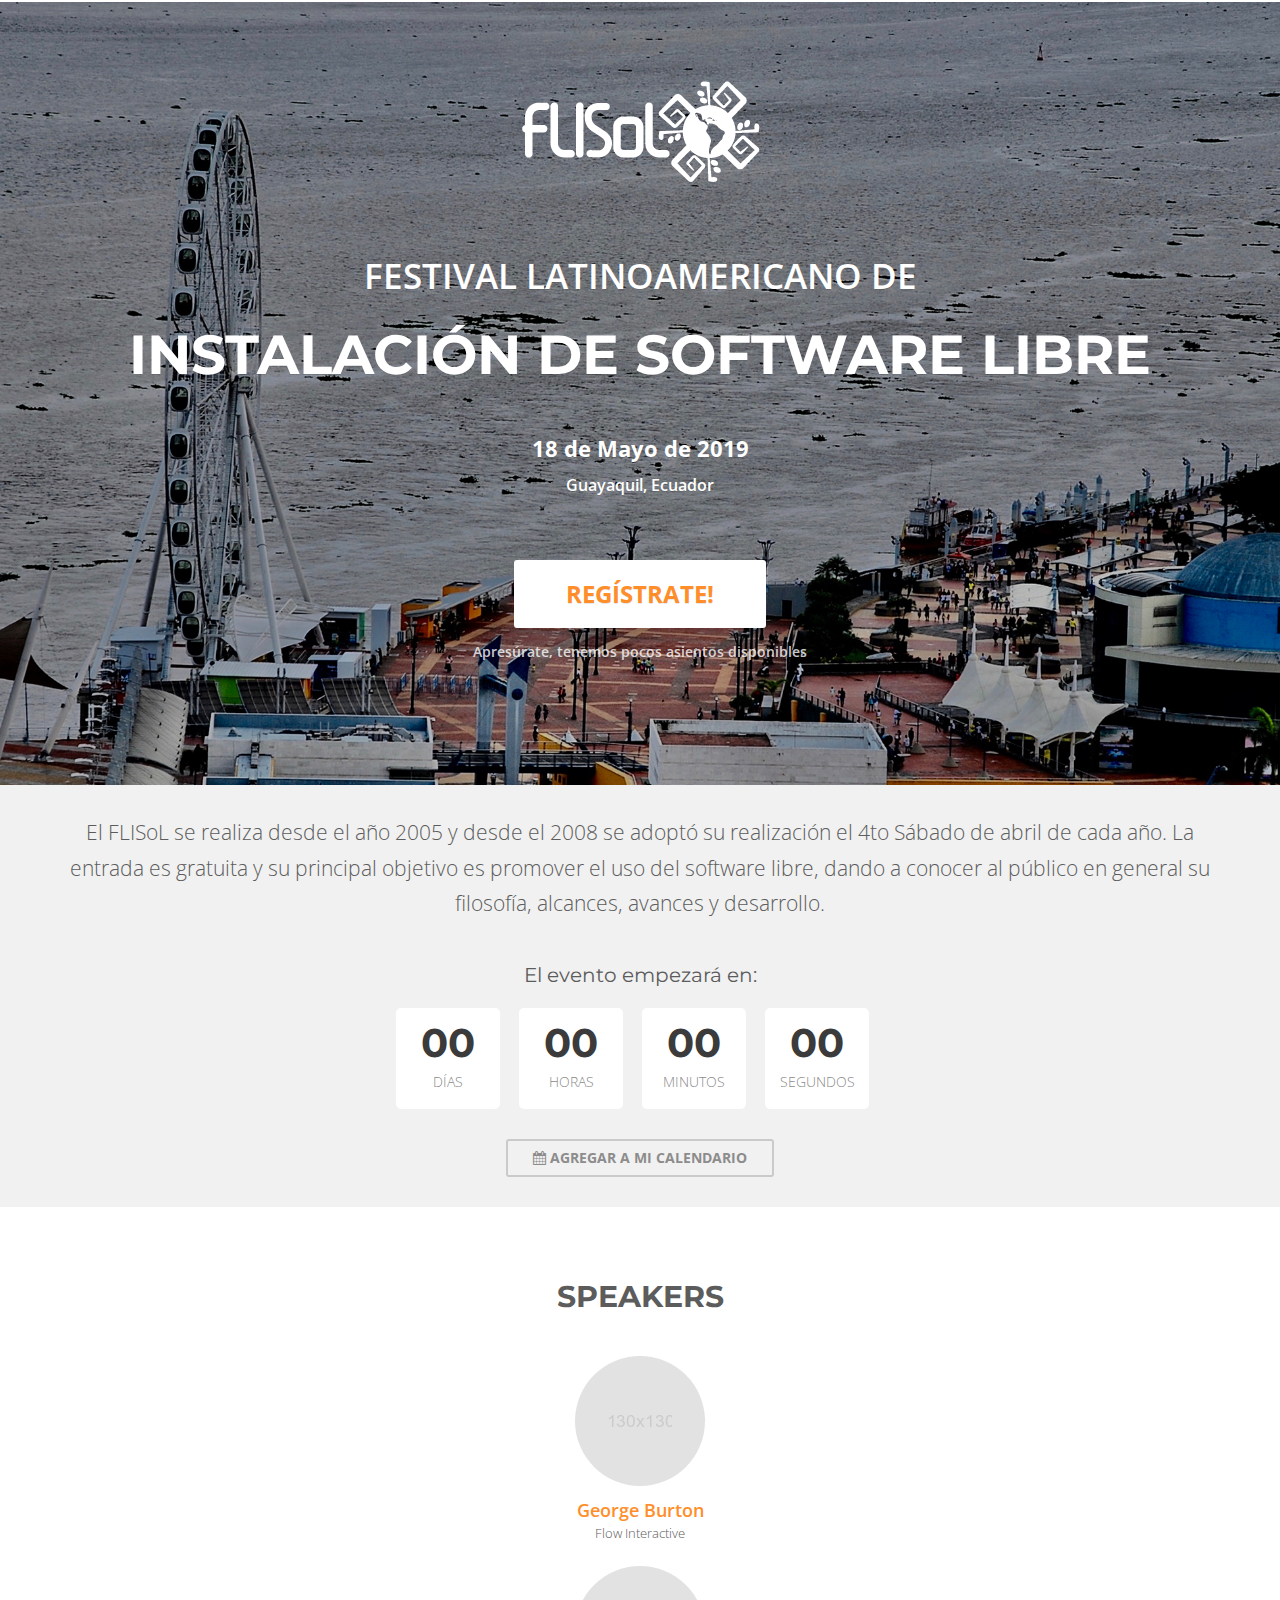
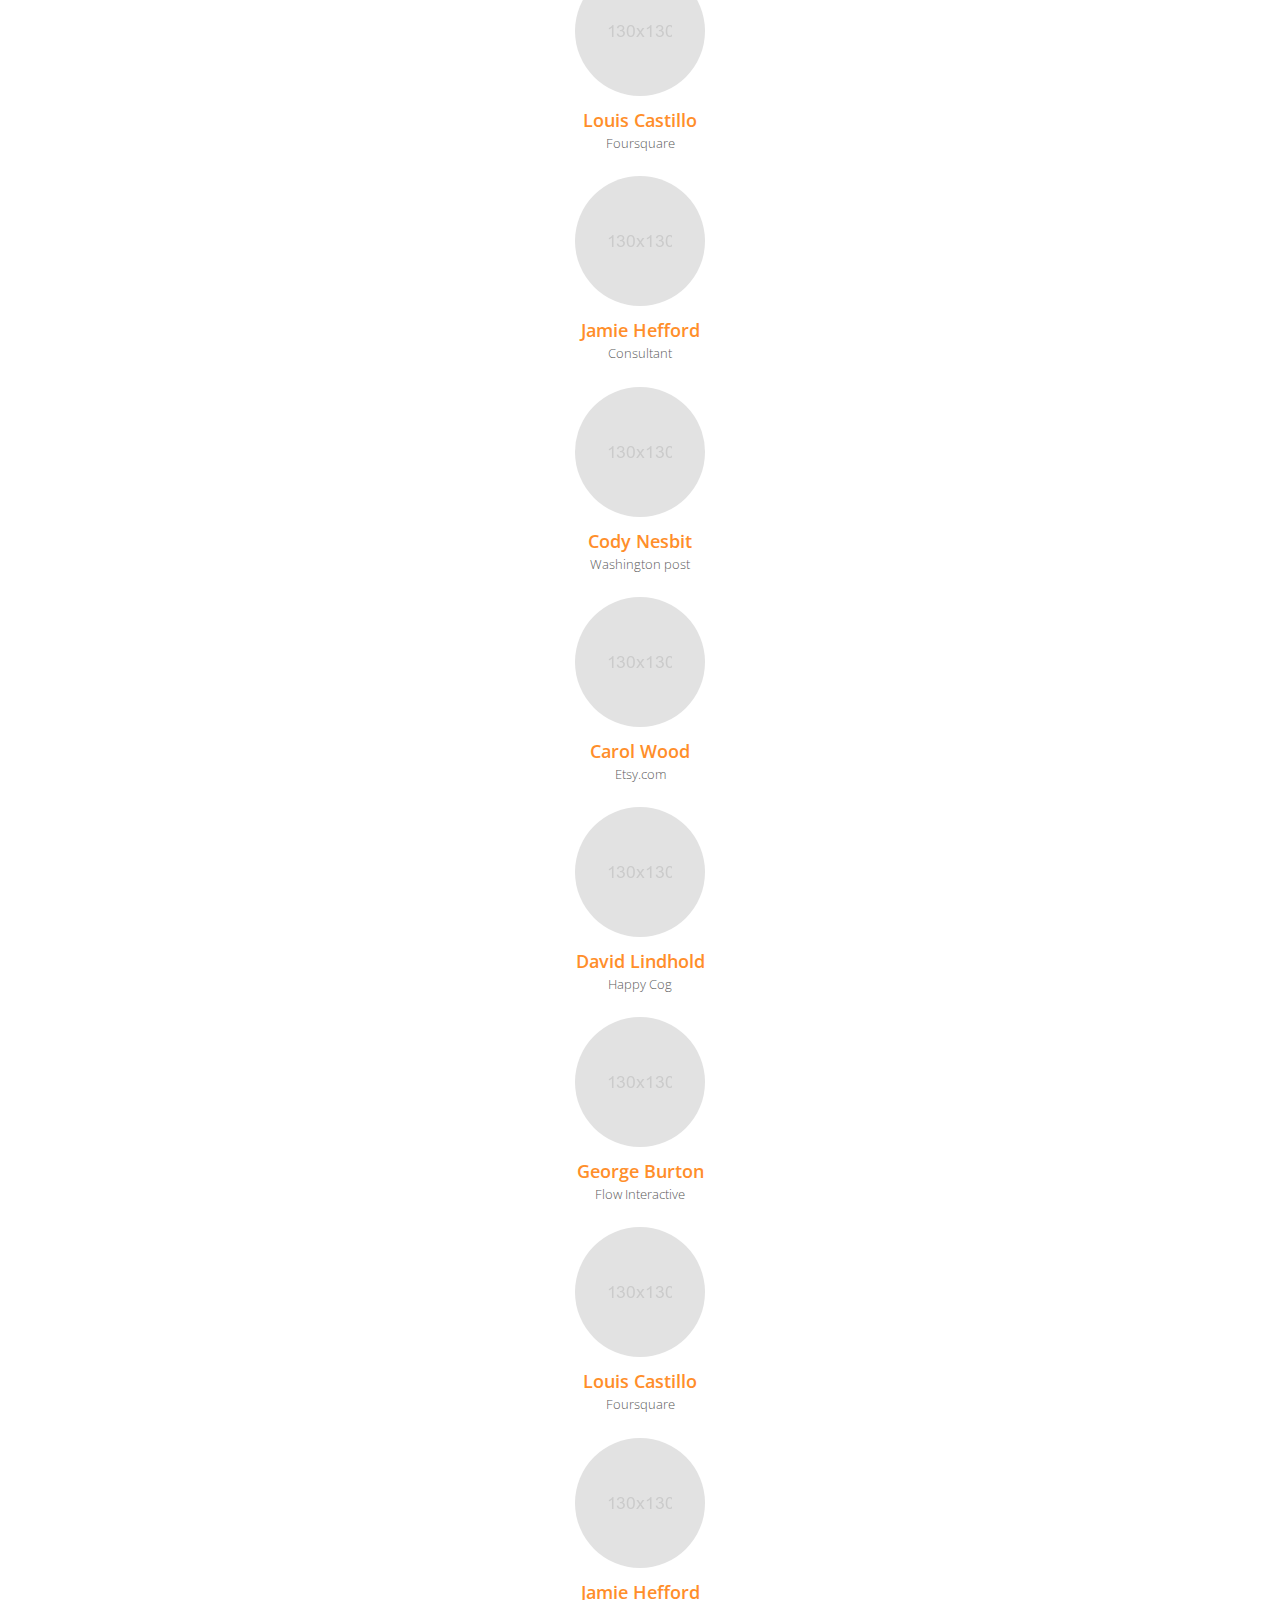
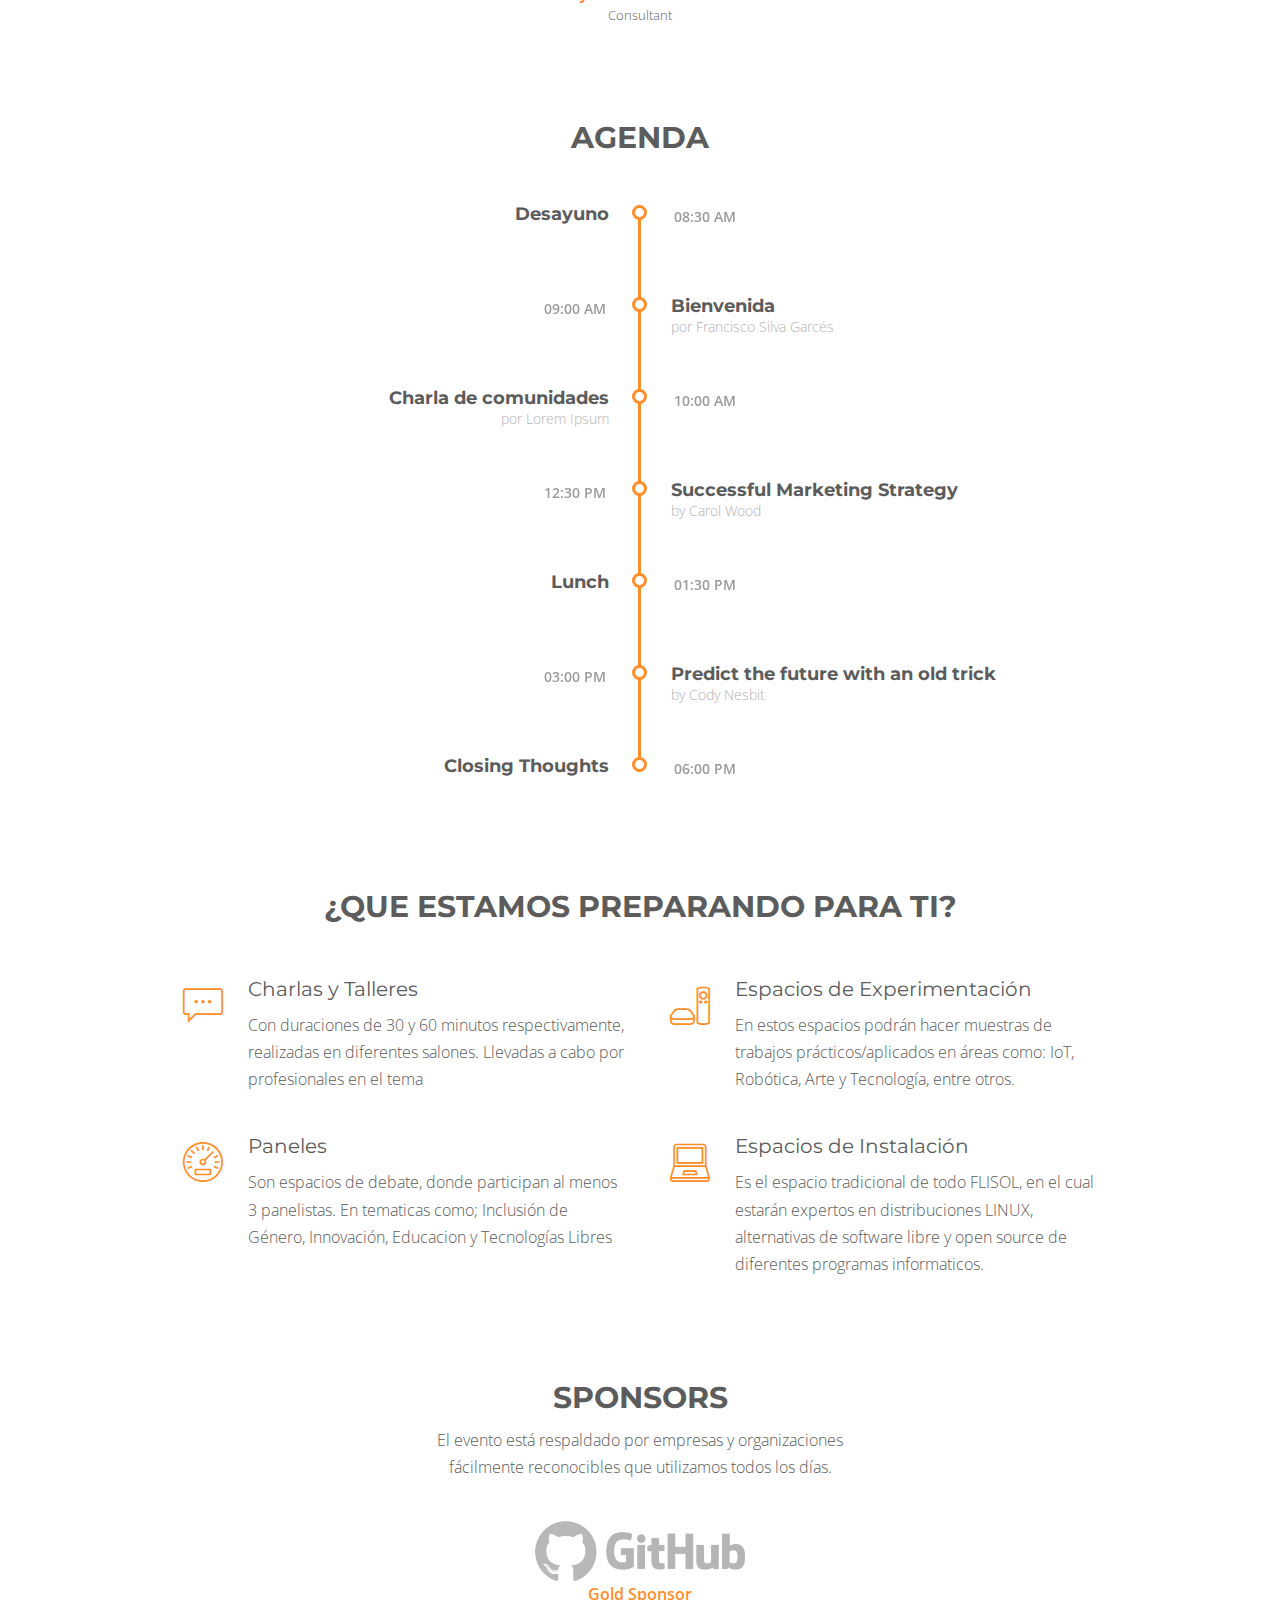
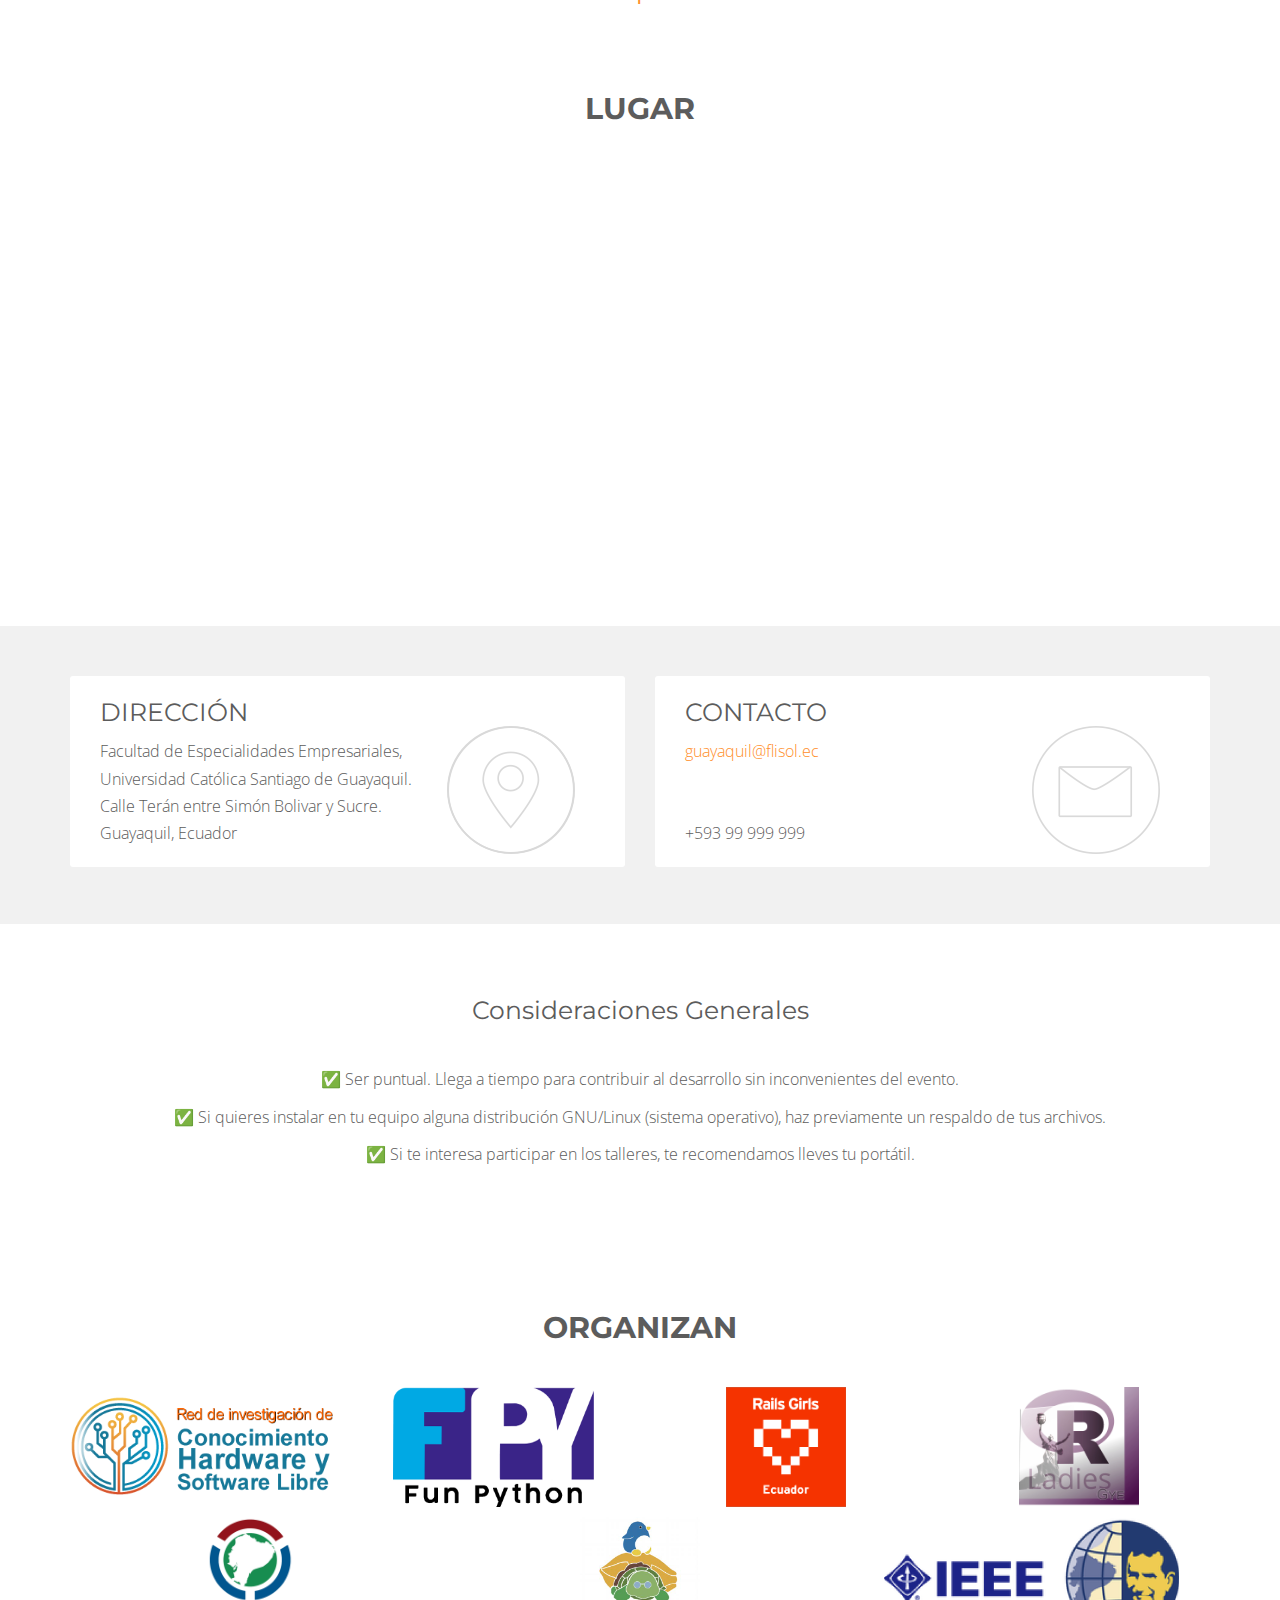
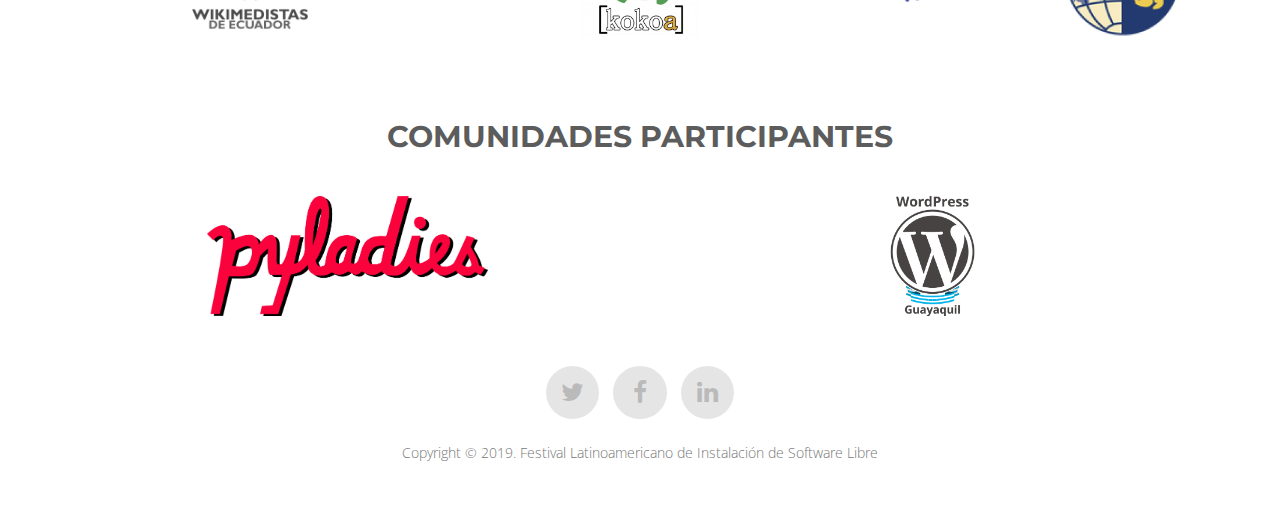
<file: index.html>
<!DOCTYPE html>
<html lang="es">
<head>
    <meta charset="utf-8">
    <meta http-equiv="X-UA-Compatible" content="IE=edge">
    <meta name="viewport" content="width=device-width, initial-scale=1.0, maximum-scale=1.0, user-scalable=no">

    <meta name="description" content="El FLISoL se realiza desde el año 2005 y desde el 2008 se adoptó su realización el 4to Sábado de abril de cada año. La entrada es gratuita y su principal objetivo es promover el uso del software libre, dando a conocer al público en general su filosofía, alcances, avances y desarrollo.">

    <link rel="shortcut icon" href="images/favicon.ico">
    <link rel="apple-touch-icon" sizes="180x180" href="images/apple-touch-icon.png">
    <link rel="icon" type="image/png" sizes="32x32" href="images/favicon-32x32.png">
    <link rel="icon" type="image/png" sizes="16x16" href="images/favicon-16x16.png">
    <link rel="manifest" href="/site.webmanifest">

    <!-- Page Title -->
    <title>FLISOL Guayaquil 2019</title>

    <!-- Bootstrap -->
    <link href="css/bootstrap.min.css" rel="stylesheet">

    <!-- Custom Google Font : Open Sans & Montserrat -->
    <link href='https://fonts.googleapis.com/css?family=Open+Sans:300,600' rel='stylesheet' type='text/css'>
    <link href='https://fonts.googleapis.com/css?family=Montserrat:400,700' rel='stylesheet' type='text/css'>

    <!-- Plugins -->
    <link href="css/plugins/animate.css" rel="stylesheet">
    <link href="css/plugins/slick.css" rel="stylesheet">
    <link href="css/plugins/magnific-popup.css" rel="stylesheet">
    <link href="css/plugins/font-awesome.css" rel="stylesheet">
    <link href="css/plugins/streamline-icons.css" rel="stylesheet">

    <!-- Event Style -->
    <link href="css/style.css" rel="stylesheet">

    <!-- Color Theme -->
    <!-- Options: green, purple, red, yellow, mint, blue, black  -->
    <link href="css/themes/orange.css" rel="stylesheet">

    <!-- HTML5 shim and Respond.js for IE8 support of HTML5 elements and media queries -->
    <!-- WARNING: Respond.js doesn't work if you view the page via file:// -->
    <!--[if lt IE 9]>
  <script src="js/ie/respond.min.js"></script>
  <![endif]-->

    <!-- Modernizr -->
    <script src="js/modernizr.min.js"></script>
    <!-- Subtle Loading bar -->
    <script src="js/plugins/pace.js"></script>
</head>

<body class="animate-page" data-spy="scroll" data-target="#navbar" data-offset="100">
    <!--Preloader div-->
    <div class="preloader"></div>

    <!-- Fixed navbar -->
    <nav class="navbar navbar-default navbar-fixed-top reveal-menu js-reveal-menu reveal-menu-hidden">
        <div class="container">
            <div class="navbar-header">
                <button type="button" class="navbar-toggle collapsed" data-toggle="collapse" data-target="#navbar" aria-expanded="false" aria-controls="navbar">
                    <span class="sr-only">Toggle navigation</span>
                    <span class="icon-bar"></span>
                    <span class="icon-bar"></span>
                    <span class="icon-bar"></span>
                </button>
                <a class="navbar-brand" href="#"><img src="images/logo.png" alt="Logo FLISOL"> </a>
            </div>
            <div id="navbar" class="navbar-collapse collapse">

                <ul class="nav navbar-nav navbar-right">
                    <li class="active"><a href="#top">Inicio</a></li>
                    <li><a href="#speakers">Speakers</a></li>
                    <li><a href="#schedule">Agenda</a></li>
                    <li><a href="#sponsors" class="hidden-sm">Sponsors</a></li>
                    <li><a href="#venue" class="hidden-sm">Lugar</a></li>
                    <li><a href="#contact">Contacto</a></li>
                </ul>
            </div>
            <!--/.nav-collapse -->
        </div>
    </nav>
    <!-- // End Fixed navbar -->

    <header id="top" class="header parallax-bg">
        <div class="container">

            <div class="header_top-bg">
                <div class="logo">
                    <a href="#"><img src="images/logo-w.png" alt="Logo FLISOL"></a>
                </div>
            </div>

            <h3 class="headline-support wow fadeInDown text-uppercase">Festival Latinoamericano de</h3>
            <h1 class="headline wow fadeInDown text-uppercase" data-wow-delay="0.1s">Instalación de Software Libre</h1>

            <div class="when_where wow fadeIn" data-wow-delay="0.4s">
                <p class="event_when">18 de Mayo de 2019</p>
                <p class="fw-600">Guayaquil, Ecuador</p>
            </div>

            <div class="header_bottom-bg">
                <a class="btn btn-default btn-xl wow zoomIn" data-wow-delay="0.3s" href="https://www.conocimientolibre.ec/event/flisol2019-guayaquil-2019-05-18-8/register" target="_blank">Regístrate!</a>
                <p class="cta_urgency wow fadeIn" data-wow-delay="0.5s"><small class="fw-600">Apresúrate, tenemos pocos asientos disponibles</small></p>
            </div>

        </div>
        <!-- end .container -->
    </header>
    <!-- end .header -->

    <!-- 
     Highlight Section
     ====================================== -->

    <section class="highlight">

        <div class="container">
            <p class="lead text-center">El FLISoL se realiza desde el año 2005 y desde el 2008 se adoptó su realización el 4to Sábado de abril de cada año. La entrada es gratuita y su principal objetivo es promover el uso del software libre, dando a conocer al público en general su filosofía, alcances, avances y desarrollo.</p>

            <div class="countdown_wrap">

                <h6 class="countdown_title text-center">El evento empezará en:</h6>

                <!-- Countdown JS for the Event Date Starts here.
    TIP: You can change your event time below in the Same Format.  -->

                <ul id="countdown" data-event-date="18 may 2019 08:30:00">
                    <li class="wow zoomIn" data-wow-delay="0s"> <span class="days">00</span>
                        <p class="timeRefDays">días</p>
                    </li>
                    <li class="wow zoomIn" data-wow-delay="0.2s"> <span class="hours">00</span>
                        <p class="timeRefHours">horas</p>
                    </li>
                    <li class="wow zoomIn" data-wow-delay="0.4s"> <span class="minutes">00</span>
                        <p class="timeRefMinutes">minutos</p>
                    </li>
                    <li class="wow zoomIn" data-wow-delay="0.6s"> <span class="seconds">00</span>
                        <p class="timeRefSeconds">segundos</p>
                    </li>
                </ul>
            </div>
            <!-- end .countdown_wrap -->

            <div class="text-center">

                <!-- Add to Calendar Plugin. 
                     For Customization, Visit https://addtocalendar.com/ -->

                <span class="addtocalendar atc-style-theme">
                <a class="atcb-link"><i class="fa fa-calendar"> </i> Agregar a mi calendario</a>
                  <var class="atc_event">
                      <var class="atc_date_start">2019-05-18 08:30:00</var>
                      <var class="atc_date_end">2019-05-18 18:00:00</var>
                      <var class="atc_timezone">America/Guayaquil</var>
                      <var class="atc_title">Festival Latinoamericano de Instalación de Software Libre</var>
                      <var class="atc_description">El FLISoL se realiza desde el año 2005 y desde el 2008 se adoptó su realización el 4to Sábado de abril de cada año. La entrada es gratuita y su principal objetivo es promover el uso del software libre, dando a conocer al público en general su filosofía, alcances, avances y desarrollo</var>
                      <var class="atc_location">Guayaquil, Ecuador</var>
                      <var class="atc_organizer">FLISOL Guayaquil</var>
                      <var class="atc_organizer_email">guayaquil@flisol.ec</var>
                  </var>
               </span>

            </div>

        </div>
        <!-- end .container -->

    </section>
    <!-- end section.highlight -->

    <!-- 
     Our Speakers
     ====================================== -->

    <section class="speakers" id="speakers">
        <div class="container">

            <div class="section-title wow fadeInUp">
                <h4>SPEAKERS</h4>
            </div>

            <div class="speaker-slider">

                <div class="speaker-info wow fadeIn" data-wow-delay="0s">
                    <img src="images/avatar_1.png" alt="avatar" class="img-responsive center-block">
                    <p>George Burton</p>
                    <span>Flow Interactive</span>
                </div>
                <!-- end .speaker-info -->

                <div class="speaker-info wow fadeIn" data-wow-delay="0.1s">
                    <img src="images/avatar_2.png" alt="avatar" class="img-responsive center-block">
                    <p>Louis Castillo</p>
                    <span>Foursquare</span>
                </div>
                <!-- end .speaker-info -->

                <div class="speaker-info wow fadeIn" data-wow-delay="0.2s">
                    <img src="images/avatar_3.png" alt="avatar" class="img-responsive center-block">
                    <p>Jamie Hefford</p>
                    <span>Consultant</span>
                </div>
                <!-- end .speaker-info -->

                <div class="speaker-info wow fadeIn" data-wow-delay="0.3s">
                    <img src="images/avatar_4.png" alt="avatar" class="img-responsive center-block">
                    <p>Cody Nesbit</p>
                    <span>Washington post</span>
                </div>
                <!-- end .speaker-info -->

                <div class="speaker-info wow fadeIn" data-wow-delay="0.4s">
                    <img src="images/avatar_5.png" alt="avatar" class="img-responsive center-block">
                    <p>Carol Wood</p>
                    <span>Etsy.com</span>
                </div>
                <!-- end .speaker-info -->

                <div class="speaker-info wow fadeIn" data-wow-delay="0.5s">
                    <img src="images/avatar_6.png" alt="avatar" class="img-responsive center-block">
                    <p>David Lindhold</p>
                    <span>Happy Cog</span>
                </div>

                <!-- end .speaker-info -->
                <div class="speaker-info wow fadeIn" data-wow-delay="0s">
                    <img src="images/avatar_1.png" alt="avatar" class="img-responsive center-block">
                    <p>George Burton</p>
                    <span>Flow Interactive</span>
                </div>
                <!-- end .speaker-info -->

                <div class="speaker-info wow fadeIn" data-wow-delay="0.1s">
                    <img src="images/avatar_2.png" alt="avatar" class="img-responsive center-block">
                    <p>Louis Castillo</p>
                    <span>Foursquare</span>
                </div>
                <!-- end .speaker-info -->

                <div class="speaker-info wow fadeIn" data-wow-delay="0.2s">
                    <img src="images/avatar_3.png" alt="avatar" class="img-responsive center-block">
                    <p>Jamie Hefford</p>
                    <span>Consultant</span>
                </div>
                <!-- end .speaker-info -->

            </div>

        </div>
        <!-- end .container -->
    </section>
    <!-- end section.speakers -->

    <!-- 
     Our Schedule
     ====================================== -->

    <section class="schedule" id="schedule">

        <div class="container">
            <div class="section-title wow fadeInUp">
                <h4 class="text-uppercase">Agenda</h4>
            </div>

            <section class="timeline">
                <div class="timeline-block">
                    <div class="timeline-bullet wow zoomIn" data-wow-delay="0s">

                    </div>
                    <!-- timeline-bullet -->

                    <div class="timeline-content">
                        <h2 class="wow flipInX" data-wow-delay="0.3s"> Desayuno</h2>
                        <span class="date wow flipInX" data-wow-delay="0.3s">08:30 AM</span>
                    </div>
                    <!-- timeline-content -->
                </div>
                <!-- timeline-block -->

                <div class="timeline-block">
                    <div class="timeline-bullet wow zoomIn" data-wow-delay="0s">

                    </div>
                    <!-- timeline-bullet -->

                    <div class="timeline-content">
                        <h2 class="wow flipInX" data-wow-delay="0.3s"> Bienvenida</h2>
                        <p class="wow flipInX" data-wow-delay="0.3s">por Francisco Silva Garcés</p>
                        <span class="date wow flipInX" data-wow-delay="0.3s">09:00 AM</span>
                    </div>
                    <!-- timeline-content -->
                </div>
                <!-- timeline-block -->

                <div class="timeline-block">
                    <div class="timeline-bullet wow zoomIn" data-wow-delay="0s">

                    </div>
                    <!-- timeline-bullet -->

                    <div class="timeline-content">
                        <h2 class="wow flipInX" data-wow-delay="0.3s"> Charla de comunidades</h2>
                        <p class="wow flipInX" data-wow-delay="0.3s">por Lorem Ipsum</p>
                        <span class="date wow flipInX" data-wow-delay="0.3s">10:00 AM</span>
                    </div>
                    <!-- timeline-content -->
                </div>
                <!-- timeline-block -->

                <div class="timeline-block">
                    <div class="timeline-bullet wow zoomIn" data-wow-delay="0s">

                    </div>
                    <!-- timeline-bullet -->

                    <div class="timeline-content">
                        <h2 class="wow flipInX" data-wow-delay="0.3s"> Successful Marketing Strategy</h2>
                        <p class="wow flipInX" data-wow-delay="0.3s">by Carol Wood </p>
                        <span class="date wow flipInX" data-wow-delay="0.3s">12:30 PM</span>
                    </div>
                    <!-- timeline-content -->
                </div>
                <!-- timeline-block -->

                <div class="timeline-block">
                    <div class="timeline-bullet wow zoomIn" data-wow-delay="0s">

                    </div>
                    <!-- timeline-bullet -->

                    <div class="timeline-content">
                        <h2 class="wow flipInX" data-wow-delay="0.3s"> Lunch</h2>
                        <span class="date wow flipInX" data-wow-delay="0.3s">01:30 PM</span>
                    </div>
                    <!-- timeline-content -->
                </div>
                <!-- timeline-block -->

                <div class="timeline-block">
                    <div class="timeline-bullet wow zoomIn" data-wow-delay="0s">

                    </div>
                    <!-- timeline-bullet -->

                    <div class="timeline-content">
                        <h2 class="wow flipInX" data-wow-delay="0.3s"> Predict the future with an old trick</h2>
                        <p class="wow flipInX" data-wow-delay="0.3s">by Cody Nesbit</p>
                        <span class="date wow flipInX" data-wow-delay="0.3s">03:00 PM</span>
                    </div>
                    <!-- timeline-content -->
                </div>
                <!-- timeline-block -->

                <div class="timeline-block">
                    <div class="timeline-bullet wow zoomIn" data-wow-delay="0s">

                    </div>
                    <!-- timeline-bullet -->

                    <div class="timeline-content">
                        <h2 class="wow flipInX" data-wow-delay="0.3s"> Closing Thoughts</h2>
                        <span class="date wow flipInX" data-wow-delay="0.3s">06:00 PM</span>
                    </div>
                    <!-- timeline-content -->
                </div>
                <!-- timeline-block -->
            </section>


        </div>
        <!-- end .container -->

    </section>
    <!-- end section.schedule -->

    <!-- 
     What to Expect : Benefits
     ====================================== -->

    <!-- TODO: Change Icons to Fonts for better theming. -->

    <section class="benefits">

        <div class="container">
            <div class="section-title wow fadeInUp">
                <h4 class="text-uppercase">¿Que estamos preparando para ti?</h4>
            </div>
            <div class="row">
                <div class="col-md-10 col-md-offset-1">

                    <div class="row">
                        <div class="col-sm-6">
                            <div class="benefit-item wow fadeInLeft">
                                <div class="benefit-icon"><i class="icon icon-bubble-comment-streamline-talk"> </i></div>
                                <h6 class="benefit-title">Charlas y Talleres</h6>
                                <p>Con duraciones de 30 y 60 minutos respectivamente, realizadas en diferentes salones. Llevadas a cabo por profesionales en el tema</p>
                            </div>
                        </div>
                        <div class="col-sm-6">
                            <div class="benefit-item wow fadeInRight">
                                <div class="benefit-icon"><i class="icon icon-computer-streamline"> </i></div>
                                <h6 class="benefit-title">Espacios de Experimentación</h6>
                                <p>En estos espacios podrán hacer muestras de trabajos prácticos/aplicados en áreas como: IoT, Robótica, Arte y Tecnología, entre otros.</p>
                            </div>
                        </div>

                        <div class="col-sm-6">
                            <div class="benefit-item wow fadeInLeft">
                                <div class="benefit-icon"> <i class="icon icon-dashboard-speed-streamline"> </i></div>
                                <h6 class="benefit-title">Paneles</h6>
                                <p>Son espacios de debate, donde participan al menos 3 panelistas. En tematicas como; Inclusión de Género, Innovación, Educacion y Tecnologías Libres</p>
                            </div>
                        </div>
                        <div class="col-sm-6">
                            <div class="benefit-item wow fadeInRight">
                                <div class="benefit-icon"> <i class="icon icon-ibook-laptop"> </i></div>
                                <h6 class="benefit-title">Espacios de Instalación</h6>
                                <p>Es el espacio tradicional de todo FLISOL, en el cual estarán expertos en distribuciones LINUX, alternativas de software libre y open source de diferentes programas informaticos.</p>
                            </div>
                        </div>
                    </div>

                </div>
            </div>

        </div>
        <!-- end .container -->
    </section>

    <!-- 
     Sponsors
     ====================================== -->

    <section class="sponsors" id="sponsors">

        <div class="container">
            <div class="section-title wow fadeInUp">
                <h4>SPONSORS</h4>
                <p>El evento está respaldado por empresas y organizaciones fácilmente reconocibles que utilizamos todos los días.</p>
            </div>

            <div class="sponsor-slider wow bounceIn">
                <div>
                    <img src="images/sponsors/logo-github.png" class="img-sponsors img-responsive center-block">
                    <p class="fw-600 color-theme text-center">Gold Sponsor</p>
                </div>
            </div>
        </div>
        <!-- end .container -->
    </section>
    <!-- end section.sponsors -->

    <!-- 
     Location Map
     ====================================== -->

    <div class="" id="venue">
        <div class="section-title wow fadeInUp">
            <h4 class="text-uppercase">Lugar</h4>
        </div>
        <div class="">
            <iframe src="https://www.google.com/maps/embed?pb=!1m14!1m8!1m3!1d7973.852939798421!2d-79.90799702157176!3d-2.181600476683465!3m2!1i1024!2i768!4f13.1!3m3!1m2!1s0x0%3A0x173636d8f79dec15!2sUniversidad+Cat%C3%B3lica+de+Santiago+de+Guayaquil!5e0!3m2!1ses!2sec!4v1552851689782" width="100%" height="450" frameborder="0" style="border:0" allowfullscreen></iframe>
        </div>

    </div>
    <!-- end div -->

    <!-- 
     Contact us
     ====================================== -->

    <div class="highlight">
        <div class="container">

            <div class="row">
                <div class="col-sm-6">
                    <div class="contact-box">
                        <img src="images/location-icon.png" alt="location icon" class="wow zoomIn">
                        <h5 class="text-uppercase">Dirección</h5>
                        <p>Facultad de Especialidades Empresariales, Universidad Católica Santiago de Guayaquil.
                            <br>Calle Terán entre Simón Bolivar y Sucre.
                            <br> Guayaquil, Ecuador
                        </p>
                    </div>
                </div>
                <div class="col-sm-6">
                    <div class="contact-box">
                        <img src="images/email-icon.png" alt="email icon" class="wow zoomIn" data-wow-delay="0.3s">
                        <h5 class="text-uppercase">Contacto</h5>
                        <p><a href="mailto:guayaquil@flisol.ec">guayaquil@flisol.ec</a>
                            <br>
                            <br>
                            <br> +593 99 999 999
                        </p>
                    </div>
                </div>
            </div>
            <!--  // end .row -->
        </div>
    </div>
    <!-- //  end .highlight -->

    <!-- 
     Footer Call to Action
     ====================================== -->
<section class="faq">

        <div class="container">

            <div class="section-title">
                <h5>Consideraciones Generales</h5>
            </div>
            <div class="row">
                <div class="col-md-12 wow fadeInLeft" data-wow-duration="2s">
                    <p class="text-center">✅ Ser puntual. Llega a tiempo para contribuir al desarrollo sin inconvenientes del evento.</p>
                    <p class="text-center">✅ Si quieres instalar en tu equipo alguna distribución GNU/Linux (sistema operativo), haz previamente un respaldo de tus archivos.</p>
                    <p class="text-center">✅ Si te interesa participar en los talleres, te recomendamos lleves tu portátil.</p>
                </div>
            </div>
        </div>
    </section>

    <section class="">
        <div class="container">
            <div class="section-title wow fadeInUp">
                <h4  class="text-uppercase">Organizan</h4>
            </div>

            <div class="row row-v-center wow bounceIn">
                <div class="col-md-3">
                    <img src="images/comunidades/rich.png" class="img-comunidades img-responsive center-block mb-3">
                </div>
                <div class="col-md-3">
                    <img src="images/comunidades/FunPython_logo.png" class="img-comunidades img-responsive center-block mb-3">
                </div>
                <div class="col-md-3">
                    <img src="images/comunidades/Rails-logo.png" class="img-comunidades img-responsive center-block mb-3">
                </div>
                <div class="col-md-3">
                    <img src="images/comunidades/rladies-2.jpg" class="img-comunidades img-responsive center-block mb-3">
                </div>
            </div>
            <div class="row row-v-center wow bounceIn">
                <div class="col-md-4">
                    <img src="images/comunidades/wikimedistas-de-Ecuador.png" class="img-comunidades img-responsive center-block mb-3">
                </div>
                <div class="col-md-4">
                    <img src="images/comunidades/kokoa_logo.jpg" class="img-comunidades img-responsive center-block mb-3">
                </div>
                <div class="col-md-4">
                    <img src="images/comunidades/logo-ieee-ups.png" class="img-comunidades img-responsive center-block mb-3">
                </div>
            </div>
        </div>
        <!-- end .container -->
    </section>

<section class="">
        <div class="container">
            <div class="section-title wow fadeInUp">
                <h4 class="text-uppercase">Comunidades Participantes</h4>
            </div>

            <div class="row row-v-center wow bounceIn">
                <div class="col-md-6">
                    <img src="images/comunidades/pyladies-logo.png" class="img-comunidades img-responsive center-block mb-3">
                </div>
                <div class="col-md-6">
                    <img src="images/comunidades/wpguayaquil.png" class="img-comunidades img-responsive center-block mb-3">
                </div>

            </div>
        </div>
        <!-- end .container -->
    </section>
    <footer>

        <div class="social-icons">
            <a href="#" class="wow zoomIn"> <i class="fa fa-twitter"></i> </a>
            <a href="#" class="wow zoomIn" data-wow-delay="0.2s"> <i class="fa fa-facebook"></i> </a>
            <a href="#" class="wow zoomIn" data-wow-delay="0.4s"> <i class="fa fa-linkedin"></i> </a>
        </div>
        <p> <small class="text-muted">Copyright © 2019. Festival Latinoamericano de Instalación de Software Libre</small></p>

    </footer>

    <a href="#top" class="back_to_top"><img src="images/back_to_top.png" alt="back to top"></a>

    <!-- 
     Javascripts
     ====================================== -->

    <!-- jQuery Library -->
    <script src="js/jquery.min.js"></script>

    <!-- Bootstrap JS -->
    <script src="js/bootstrap.min.js"></script>

    <!-- 3rd party Plugins -->
    <script src="js/plugins/countdown.js"></script>
    <script src="js/plugins/wow.js"></script>
    <script src="js/plugins/slick.js"></script>
    <script src="js/plugins/magnific-popup.js"></script>
    <script src="js/plugins/validate.js"></script>
    <script src="js/plugins/appear.js"></script>
    <script src="js/plugins/count-to.js"></script>
    <script src="js/plugins/nicescroll.js"></script>
    <script src="js/plugins/parallax.js"></script>

    <!-- Main Script -->
    <script src="js/main.js"></script>

</body>

</html>
</file>
<file: css/plugins/streamline-icons.css>
@charset "UTF-8";
@font-face {
    font-family: "streamline";
    src: url("../../fonts/streamline.eot");
    src: url("../../fonts/streamline.eot?#iefix") format("embedded-opentype"), url("../../fonts/streamline.woff") format("woff"), url("../../fonts/streamline.ttf") format("truetype"), url("../../fonts/streamline.svg#streamline") format("svg");
    font-weight: normal;
    font-style: normal;
}

[data-icon]:before {
    font-family: "streamline" !important;
    content: attr(data-icon);
    font-style: normal !important;
    font-weight: normal !important;
    font-variant: normal !important;
    text-transform: none !important;
    speak: none;
    line-height: 1;
    -webkit-font-smoothing: antialiased;
    -moz-osx-font-smoothing: grayscale;
}

[class^="icon-"]:before,
[class*=" icon-"]:before {
    font-family: "streamline" !important;
    font-style: normal !important;
    font-weight: normal !important;
    font-variant: normal !important;
    text-transform: none !important;
    speak: none;
    line-height: 1;
    -webkit-font-smoothing: antialiased;
    -moz-osx-font-smoothing: grayscale;
}

.icon-armchair-chair-streamline:before {
    content: "a";
}

.icon-arrow-streamline-target:before {
    content: "b";
}

.icon-backpack-streamline-trekking:before {
    content: "c";
}

.icon-bag-shopping-streamline:before {
    content: "d";
}

.icon-barbecue-eat-food-streamline:before {
    content: "e";
}

.icon-barista-coffee-espresso-streamline:before {
    content: "f";
}

.icon-bomb-bug:before {
    content: "g";
}

.icon-book-dowload-streamline:before {
    content: "h";
}

.icon-book-read-streamline:before {
    content: "i";
}

.icon-browser-streamline-window:before {
    content: "j";
}

.icon-brush-paint-streamline:before {
    content: "k";
}

.icon-bubble-comment-streamline-talk:before {
    content: "l";
}

.icon-bubble-love-streamline-talk:before {
    content: "m";
}

.icon-caddie-shop-shopping-streamline:before {
    content: "n";
}

.icon-caddie-shopping-streamline:before {
    content: "o";
}

.icon-camera-photo-polaroid-streamline:before {
    content: "p";
}

.icon-camera-photo-streamline:before {
    content: "q";
}

.icon-camera-streamline-video:before {
    content: "r";
}

.icon-chaplin-hat-movie-streamline:before {
    content: "s";
}

.icon-chef-food-restaurant-streamline:before {
    content: "t";
}

.icon-clock-streamline-time:before {
    content: "u";
}

.icon-cocktail-mojito-streamline:before {
    content: "v";
}

.icon-coffee-streamline:before {
    content: "w";
}

.icon-computer-imac:before {
    content: "x";
}

.icon-computer-imac-2:before {
    content: "y";
}

.icon-computer-macintosh-vintage:before {
    content: "z";
}

.icon-computer-network-streamline:before {
    content: "A";
}

.icon-computer-streamline:before {
    content: "B";
}

.icon-cook-pan-pot-streamline:before {
    content: "C";
}

.icon-crop-streamline:before {
    content: "D";
}

.icon-crown-king-streamline:before {
    content: "E";
}

.icon-danger-death-delete-destroy-skull-stream:before {
    content: "F";
}

.icon-dashboard-speed-streamline:before {
    content: "G";
}

.icon-database-streamline:before {
    content: "H";
}

.icon-delete-garbage-streamline:before {
    content: "I";
}

.icon-design-graphic-tablet-streamline-tablet:before {
    content: "J";
}

.icon-design-pencil-rule-streamline:before {
    content: "K";
}

.icon-diving-leisure-sea-sport-streamline:before {
    content: "L";
}

.icon-drug-medecine-streamline-syringue:before {
    content: "M";
}

.icon-earth-globe-streamline:before {
    content: "N";
}

.icon-eat-food-fork-knife-streamline:before {
    content: "O";
}

.icon-eat-food-hotdog-streamline:before {
    content: "P";
}

.icon-edit-modify-streamline:before {
    content: "Q";
}

.icon-email-mail-streamline:before {
    content: "R";
}

.icon-envellope-mail-streamline:before {
    content: "S";
}

.icon-eye-dropper-streamline:before {
    content: "T";
}

.icon-factory-lift-streamline-warehouse:before {
    content: "U";
}

.icon-first-aid-medecine-shield-streamline:before {
    content: "V";
}

.icon-food-ice-cream-streamline:before {
    content: "W";
}

.icon-frame-picture-streamline:before {
    content: "X";
}

.icon-grid-lines-streamline:before {
    content: "Y";
}

.icon-handle-streamline-vector:before {
    content: "Z";
}

.icon-happy-smiley-streamline:before {
    content: "0";
}

.icon-headset-sound-streamline:before {
    content: "1";
}

.icon-home-house-streamline:before {
    content: "2";
}

.icon-ibook-laptop:before {
    content: "3";
}

.icon-ink-pen-streamline:before {
    content: "4";
}

.icon-ipad-streamline:before {
    content: "5";
}

.icon-iphone-streamline:before {
    content: "6";
}

.icon-ipod-mini-music-streamline:before {
    content: "7";
}

.icon-ipod-music-streamline:before {
    content: "8";
}

.icon-ipod-streamline:before {
    content: "9";
}

.icon-japan-streamline-tea:before {
    content: "!";
}

.icon-laptop-macbook-streamline:before {
    content: "\"";
}

.icon-like-love-streamline:before {
    content: "#";
}

.icon-link-streamline:before {
    content: "$";
}

.icon-lock-locker-streamline:before {
    content: "%";
}

.icon-locker-streamline-unlock:before {
    content: "&";
}

.icon-macintosh:before {
    content: "'";
}

.icon-magic-magic-wand-streamline:before {
    content: "(";
}

.icon-magnet-streamline:before {
    content: ")";
}

.icon-man-people-streamline-user:before {
    content: "*";
}

.icon-map-pin-streamline:before {
    content: "+";
}

.icon-map-streamline-user:before {
    content: ",";
}

.icon-micro-record-streamline:before {
    content: "-";
}

.icon-monocle-mustache-streamline:before {
    content: ".";
}

.icon-music-note-streamline:before {
    content: "/";
}

.icon-music-speaker-streamline:before {
    content: ":";
}

.icon-notebook-streamline:before {
    content: ";";
}

.icon-paint-bucket-streamline:before {
    content: "<";
}

.icon-painting-pallet-streamline:before {
    content: "=";
}

.icon-painting-roll-streamline:before {
    content: ">";
}

.icon-pen-streamline:before {
    content: "?";
}

.icon-pen-streamline-1:before {
    content: "@";
}

.icon-pen-streamline-2:before {
    content: "[";
}

.icon-pen-streamline-3:before {
    content: "]";
}

.icon-photo-pictures-streamline:before {
    content: "^";
}

.icon-picture-streamline:before {
    content: "_";
}

.icon-picture-streamline-1:before {
    content: "`";
}

.icon-receipt-shopping-streamline:before {
    content: "{";
}

.icon-remote-control-streamline:before {
    content: "|";
}

.icon-settings-streamline:before {
    content: "}";
}

.icon-settings-streamline-1:before {
    content: "~";
}

.icon-settings-streamline-2:before {
    content: "\\";
}

.icon-shoes-snickers-streamline:before {
    content: "\e000";
}

.icon-speech-streamline-talk-user:before {
    content: "\e001";
}

.icon-stamp-streamline:before {
    content: "\e002";
}

.icon-streamline-suitcase-travel:before {
    content: "\e003";
}

.icon-streamline-sync:before {
    content: "\e004";
}

.icon-streamline-umbrella-weather:before {
    content: "\e005";
}
</file>
<file: css/style.css>
/*
TABLE OF CONTENTS 
---------------------------------------------------

    • Global
    • Header
        • Navigation
        • Menu
        • Jumbotron
        • Slider
    • About
    • Features
    • Clients
    • Testimonials
    • Footer
        • Copyright info
    • Blog
    • Media Queries (mobile)

    */
/* ================================================
   Global Styles
   ================================================ */

body,
html {
    overflow-x: hidden;
}

body {
    font-family: 'Open Sans', Arial, sans-serif;
    font-weight: 300;
    font-size: 16px;
    line-height: 1.7;
    position: relative;
}

a {
    -webkit-transition: all 0.25s ease-out;
    -moz-transition: all 0.25s ease-out;
    -ms-transition: all 0.25s ease-out;
    -o-transition: all 0.25s ease-out;
    transition: all 0.25s ease-out;
}
/* 
   Typography
   ---------- */

strong,
b {
    font-weight: 600;
}

h1,
h2,
h3,
h4,
h5,
h6 {
    font-family: 'Montserrat', Arial, sans-serif;
    font-weight: 700;
    line-height: 1.3;
}

h5,
h6 {
    font-weight: 400;
}

h1 {
    font-size: 55px;
}

h2 {
    font-size: 45px;
}

h3 {
    font-size: 35px;
}

h4 {
    font-size: 30px;
}

h5 {
    font-size: 25px;
}

h6 {
    font-size: 20px;
}

@media (max-width: 767px) {
    h1 {
        font-size: 35px;
    }
    h2 {
        font-size: 30px;
    }
    h3 {
        font-size: 20px;
    }
    h4 {
        font-size: 18px;
    }
    h5 {
        font-size: 16px;
    }
    h6 {
        font-size: 16px;
    }
}

p,
.lead {
    line-height: 1.7;
}
/* 
   Buttons
   ------- */

.btn {
    border-radius: 3px;
    font-size: 14px;
    font-weight: 600;
    text-transform: uppercase;
    padding: 7px 20px;
    border-width: 0;
    /*transition:all .5s ease;*/
}

.btn-group-lg>.btn,
.btn-lg {
    padding: 10px 16px;
    font-size: 18px;
    line-height: 1.3333333;
}

.btn-xl {
    padding: 15px 50px;
    font-size: 24px;
    font-weight: bold;
}

.btn-xs {
    border-width: 1px;
    padding: 5px 10px;
    font-size: 11px;
    font-weight: 300;
}

@media (max-width: 767px) {
    .btn-xl {
        font-size: 20px;
        padding: 15px 40px;
    }
}

.btn-default,
.btn-outline,
.btn-success {
    border-width: 2px;
}
/* 
   Form Inputs
   ----------- */

.form-control {
    border-radius: 3px;
    -webkit-box-shadow: none;
    box-shadow: none;
    border-color: #DDDDDD;
    height: 40px;
}

.form-control:focus {
    outline: 0;
    -webkit-box-shadow: none;
    box-shadow: none;
}

.has-error .form-control:focus {
    border-color: #E23B1A;
    -webkit-box-shadow: none;
    box-shadow: none;
}

.has-error .checkbox {
    color: #5c5c5c;
}

.input-lg {
    height: 50px;
}

.input-group-lg>.form-control,
.input-group-lg>.input-group-addon,
.input-group-lg>.input-group-btn>.btn {
    border-radius: 3px;
}

@media (max-width: 767px) {
    .checkbox-inline,
    .radio-inline {
        display: block;
    }
    .checkbox-inline+.checkbox-inline,
    .radio-inline+.radio-inline {
        margin-top: 5px;
        margin-left: 0;
    }
}
/* 
   Breadcrumbs
   ----------- */

.breadcrumb {
    background-color: transparent;
    font-size: 14px;
    padding-left: 0;
    margin-bottom: 0;
}

.breadcrumb a {
    color: #FFF;
    text-decoration: none;
}

.breadcrumb a:hover,
.breadcrumb a:focus {
    color: rgba(255, 255, 255, 0.7);
}
/* 
   Navbar
   ------ */

.navbar-default {
    background-color: #fff;
    -webkit-box-shadow: 0 2px 1px 0 rgba(0, 0, 0, 0.05);
    box-shadow: 0 2px 1px 0 rgba(0, 0, 0, 0.05);
    padding: 15px 0;
    padding-top: 24px;
}

.navbar-toggle {
    margin-top: 0px;
    margin-bottom: 0px;
}

.navbar-default .navbar-nav>li>a {
    text-transform: uppercase;
    font-size: 13px;
    font-weight: 600;
}

.navbar-default .navbar-nav>.open>a,
.navbar-default .navbar-nav>.open>a:focus,
.navbar-default .navbar-nav>.open>a:hover,
.navbar-default .navbar-nav>.active>a,
.navbar-default .navbar-nav>.active>a:focus,
.navbar-default .navbar-nav>.active>a:hover {
    border-radius: 3px;
}

.navbar-brand {
    padding: 0 15px;
    height: auto;
}
.navbar-brand img {
    width: 110px;
}

.dropdown-menu {
    -webkit-box-shadow: 0 2px 1px 0 rgba(0, 0, 0, 0.05);
    box-shadow: 0 2px 1px 0 rgba(0, 0, 0, 0.05);
    border: 1px solid #F0F0F0;
}

.dropdown-menu .divider {
    background-color: #F0F0F0;
}

.dropdown-header {
    font-size: 11px;
    color: #CBCBCB;
    text-transform: uppercase;
}

.dropdown-menu>li>a {
    padding: 5px 20px;
    padding-right: 40px;
    color: #737373;
    font-family: Arial, Helvetica, sans-serif;
}

@media (min-width: 768px) {
    .navbar-nav>li>a {
        padding-top: 8px;
        padding-bottom: 8px;
    }
    .dropdown:hover .dropdown-menu {
        display: block;
    }
}
/* 
   Nav Tabs
   -------- */

.nav-center {
    text-align: center;
}

.nav-center ul.nav {
    display: inline-block;
}

.nav-center ul.nav li {
    display: inline;
}

.nav-center ul.nav li a {
    float: left;
}
/* 
   Modal box
   -------------- */

.modal-content {
    border-radius: 3px;
}

.modal-transparent .modal-content {
    -webkit-box-shadow: none;
    box-shadow: none;
    background: transparent;
    border: 0;
}

@media (min-width: 768px) {
    .modal-sm {
        width: 450px;
    }
    .modal-content {
        -webkit-box-shadow: 0 0px 50px rgba(0, 0, 0, .2);
        box-shadow: 0 0px 50px rgba(0, 0, 0, .2);
    }
    .modal-dialog {
        margin: 80px auto;
    }
}
/* 
   Collapsible Panels
   ------------------ */

.panel-group .panel {
    box-shadow: inherit;
    border-width: 1px;
    margin-bottom: 20px;
    border-color: #f7f7f7;
}

.panel-default > .panel-heading {
    background: transparent;
    padding: 0;
}

.panel-title {
    text-transform: uppercase;
    font-size: 12px;
}

.panel-title > a {
    display: block;
    position: relative;
    padding: 15px;
}

.panel-title > a:hover,
.panel-title > a:focus {
    text-decoration: none;
}

.panel-title > a:focus {
    outline: inherit;
}

.panel-title > a:before {
    background: url("../images/collapse.png") no-repeat 0 -2px;
    content: "";
    display: block;
    height: 14px;
    position: absolute;
    right: 14px;
    top: 17px;
    width: 14px;
}

.panel-title > a.collapsed:before {
    background-position: 0 -33px;
}

.panel-default > .panel-heading + .panel-collapse > .panel-body {
    border-color: #f7f7f7;
}
/* 
   Pace Preloader
   -------------- */

.preloader {
    position: fixed;
    width: 100%;
    height: 2px;
    z-index: 9999999;
}

.pace {
    -webkit-pointer-events: none;
    pointer-events: none;
    -webkit-user-select: none;
    -moz-user-select: none;
    user-select: none;
    z-index: 9999999;
    position: fixed;
    margin: auto;
    top: 0;
    left: 0;
    right: 0;
    height: 2px;
    width: 100%;
}

.pace .pace-progress {
    -webkit-box-sizing: border-box;
    -moz-box-sizing: border-box;
    -ms-box-sizing: border-box;
    -o-box-sizing: border-box;
    box-sizing: border-box;
    -webkit-transition: width 1s ease-in-out 1s linear;
    -moz-transition: width 1s ease-in-out 1s linear;
    -ms-transition: width 1s ease-in-out 1s linear;
    -o-transition: width 1s ease-in-out 1s linear;
    transition: width 1s ease-in-out 1s linear;
    -webkit-transform: translate3d(0, 0, 0);
    -moz-transform: translate3d(0, 0, 0);
    -ms-transform: translate3d(0, 0, 0);
    -o-transform: translate3d(0, 0, 0);
    transform: translate3d(0, 0, 0);
    max-width: 100%;
    position: fixed;
    z-index: 9999999;
    display: block;
    position: absolute;
    left: 0px;
    top: 0px;
    height: 100%;
    background: #F76D53;
}

.pace.pace-inactive {
    display: none;
}
/* 
   Back to Top
   ----------- */

.back_to_top {
    display: none;
    color: #fff;
    text-align: center;
    padding: 10px;
    position: fixed;
    right: 20px;
    bottom: 20px;
    opacity: 0.3;
    transition: opacity 0.3s ease;
}

.back_to_top:hover {
    opacity: 0.5;
}
/* 
   Utilites
   -------- */
/* Vertical Rhythm */

.vertical-space {
    margin: 20px 0;
}

.horizontal-space {
    margin: 0 20px;
}

.left-space {
    margin-left: 20px;
}

.right-space {
    margin-right: 20px;
}

.top-space {
    margin-top: 20px;
}

.bottom-space {
    margin-bottom: 20px;
}

.no-top-space {
    margin-top: 0;
}

.no-bottom-space {
    margin-bottom: 0;
}

.no-left-space {
    margin-left: 0;
}

.no-right-space {
    margin-right: 0;
}
/* lg - large */

.vertical-space-lg {
    margin: 40px 0;
}

.horizontal-space-lg {
    margin: 0 40px;
}

.left-space-lg {
    margin-left: 40px;
}

.right-space-lg {
    margin-right: 40px;
}

.top-space-lg {
    margin-top: 40px;
}

.bottom-space-lg {
    margin-bottom: 40px;
}
/* xl - Extra large */

.vertical-space-xl {
    margin: 80px 0;
}

.horizontal-space-xl {
    margin: 0 80px;
}

.left-space-xl {
    margin-left: 80px;
}

.right-space-xl {
    margin-right: 80px;
}

.top-space-xl {
    margin-top: 80px;
}

.bottom-space-xl {
    margin-bottom: 80px;
}
/* sm - small */

.vertical-space-sm {
    margin: 10px 0;
}

.horizontal-space-sm {
    margin: 0 10px;
}

.left-space-sm {
    margin-left: 10px;
}

.right-space-sm {
    margin-right: 10px;
}

.top-space-sm {
    margin-top: 10px;
}

.bottom-space-sm {
    margin-bottom: 10px;
}
/* ================================================
   Header
   ================================================ */

.header {
    position: relative;
    padding: 0;
    color: #FFF;
    text-align: center;
    text-shadow: 0 1px 0 rgba(0, 0, 0, .1);
}

.header_top-bg {
    background: url('../images/header_graphic_1.png') no-repeat top center;
    min-height: 155px;
    padding: 80px 0 50px;
}

.header_bottom-bg {
    background: url('../images/header_graphic_2.png') no-repeat bottom center;
    min-height: 155px;
    padding: 20px 0 100px;
}

.headline-support {
    font-family: 'Open Sans', Arial, sans-serif;
    font-weight: 600;
}

.when_where {
    padding: 30px 0;
}

.event_when {
    font-size: 22px;
    font-weight: bold;
    color: #FFF;
    margin-bottom: 5px;
}

.event_where {
    color: rgba(255, 255, 255, 0.8);
}

.cta_urgency {
    padding: 10px 0;
    color: rgba(255, 255, 255, 0.8);
}
/* 
 Sub page
 -------- */

.sub-header {
    position: relative;
    padding: 80px 0 30px;
    color: #FFF;
    text-shadow: 0 1px 0 rgba(0, 0, 0, .1);
}

.header small,
.sub-header small {
    color: rgba(255, 255, 255, 0.8);
}

@media (max-width: 767px) {
    .header small,
    .sub-header small {
        display: block;
        margin-top: 5px;
    }
}

.page-title {
    margin-bottom: 5px;
}

.page-title small {
    font-weight: 300;
    font-size: 50%;
}
/* 
 Reveal Menu
 ----------- */

.reveal-menu {
    -webkit-transition: all 1s ease;
    -moz-transition: all 1s ease;
    -ms-transition: all 1s ease;
    -o-transition: all 1s ease;
    transition: all 1s ease;
}

.reveal-menu-hidden {
    top: -100%;
}

.reveal-menu-visible {
    top: 0;
}
/* 
 Header Parallax
 --------------- */

.header.parallax-bg {
    background: url('../images/flisol-gye-bg.jpg') no-repeat center top;
    background-size: cover;
    background-attachment: fixed;
}

.parallax-bg .header_top-bg,
.parallax-bg .header_bottom-bg {
    background: none;
}
/* 
 Header Slider
 --------------- */

.header.slider-bg {
    background: url('../images/slider-bg.jpg') no-repeat center top;
    background-size: cover;
    background-attachment: fixed;
}

.header-wrap {
    padding: 100px 0 40px;
}

.slide-item {
    margin: 50px 0;
}

.slider-excerpt {
    max-width: 850px;
    margin: 0 auto 30px;
}

.background-opacity {
    z-index: 0;
    position: absolute;
    background: rgba(0, 0, 0, 0.3);
    width: 100%;
    top: 0;
    bottom: 0;
    left: 0;
    right: 0;
}

.font-50 {
    font-size: 50px;
}

.font-80 {
    font-size: 80px;
}
/* 
 Header Video
 ------------ */

.video-header {
    position: absolute;
    right: 0;
    bottom: 0;
    min-width: 100%;
    min-height: 100%;
    width: auto;
    height: auto;
    z-index: -100;
    background: url(../video/event-video.jpg) no-repeat;
    background-size: cover;
}

.header-video-module {
    position: relative;
}

.header-video-module .header {
    background: none;
    z-index: 10;
}

.header-video-module .header_top-bg,
.header-video-module .header_bottom-bg {
    background: none;
}

.no-video .video-container video,
.touch .video-container video {
    display: none;
}

.no-video .video-container .poster,
.touch .video-container .poster {
    display: block !important;
}

.video-container .poster img {
    width: 100%;
    bottom: 0;
    position: absolute;
}

.video-container .filter {
    z-index: 9;
    position: absolute;
    background: rgba(0, 0, 0, 0.5);
    width: 100%;
    top: 0;
    bottom: 0;
    left: 0;
    right: 0;
}
/* ================================================
   Countdown Timer
   ================================================ */

.countdown_wrap {
    margin-top: 40px;
}

.countdown_wrap p {
    font-size: 22px;
    margin-bottom: 0;
}

#countdown,
#countdown li {
    list-style: none;
}

#countdown {
    padding: 0;
    margin-bottom: 10px;
    text-align: center;
}

#countdown li {
    display: inline-block;
    width: 104px;
    text-align: center;
    background: #FFF;
    padding: 15px 5px;
    margin-right: 15px;
    border-radius: 5px;
    margin-bottom: 20px;
}

#countdown li span {
    font-size: 40px;
    font-weight: bold;
    color: #3b3b3b;
    height: 108px;
    line-height: 1.0;
    position: relative;
    font-family: 'Montserrat', Arial, sans-serif;
}

#countdown li p {
    margin-top: 5px;
    color: #8a8a8a;
    text-transform: uppercase;
    font-size: .875em;
}

.countdown_title {
    margin: 20px 0;
}
/* ================================================
   ADD TO CALENDAR
   ================================================ */
/* Base */

.addtocalendar var {
    display: none;
}

.addtocalendar {
    position: relative;
    display: inline-block;
    background: transparent!important;
}

.atcb-link {
    display: block;
    outline: none!important;
    cursor: pointer;
}

.atcb-link:focus~ul,
.atcb-link:active~ul,
.atcb-list:hover {
    visibility: visible;
}

.atcb-list {
    visibility: hidden;
    position: absolute;
    top: 100%;
    left: 0;
    width: 225px;
    z-index: 900;
}

.atcb-list,
.atcb-item {
    list-style: none;
    margin: 0;
    padding: 0;
    background: #fff;
}

.atcb-item {
    float: none;
    text-align: left;
}

.atcb-item-link {
    text-decoration: none;
    outline: none;
    display: block;
}

.atcb-item.hover,
.atcb-item:hover {
    position: relative;
    z-index: 900;
    cursor: pointer;
    text-decoration: none;
    outline: none;
}
/* theme */

.atc-style-theme .atcb-link {
    margin: 0;
    padding: 7px 25px;
    color: #8C8C8C;
    border: solid 2px #CACACA;
    font-size: 14px;
    font-weight: bold;
    text-decoration: none;
    outline: none;
    line-height: 20px;
    vertical-align: middle;
    background: transparent;
    border-radius: 3px;
    text-transform: uppercase;
    zoom: 1;
}

.atc-style-theme .atcb-link:hover,
.atc-style-theme .atcb-link:active,
.atc-style-theme .atcb-link:focus {
    border-color: #818181;
    color: #8C8C8C;
}

.atc-style-theme .atcb-list {
    width: 225px;
    border: 1px solid #E7E7E7;
    border-radius: 2px;
}

.atc-style-theme .atcb-list,
.atc-style-theme .atcb-item {
    background: #fff;
    color: #000;
}

.atc-style-theme .atcb-item,
.atc-style-theme .atcb-item-link {
    line-height: 1.3em;
    vertical-align: middle;
    zoom: 1;
}

.atc-style-theme .atcb-item-link,
.atc-style-theme .atcb-item-link:hover,
.atc-style-theme .atcb-item-link:active,
.atc-style-theme .atcb-item-link:focus {
    color: #000;
    font-size: 14px;
    text-decoration: none;
    outline: none;
    padding: 10px 20px;
}

.atc-style-theme .atcb-item-link:hover,
.atc-style-theme .atcb-item-link:active,
.atc-style-theme .atcb-item-link:focus {
    /*color: #fff;*/
}

.atc-style-theme .atcb-item.hover,
.atc-style-theme .atcb-item:hover {
    background: #EFEFEF;
}
/* ================================================
   Registration Form
   ================================================ */

.registration-form {
    padding: 15px;
}
.eventbrite-wrapper iframe {
    width: 100%;
    border: 0;
    overflow: auto;
}
/* ================================================
   Sections
   ================================================ */

.highlight {
    background: #f1f1f1;
    padding: 30px 0;
}

.section-title {
    text-align: center;
    margin: 70px 0 40px;
}

.highlight .section-title {
    text-align: center;
    margin-top: 40px;
}

.section-title.top-space-sm {
    margin-top: 15px;
}

.section-title p {
    max-width: 450px;
    margin: 0 auto;
}
/* ================================================
   Speakers
   ================================================ */

.speaker-info {
    text-align: center;
    margin-bottom: 20px;
}

.speaker-info img {
    border-radius: 50%;
}

.speaker-info p {
    font-weight: 600;
    font-size: 18px;
    margin: 15px 0 0;
    line-height: 1;
}

.speaker-info span {
    font-size: 13px;
}

.speaker-slider .slick-prev,
.speaker-slider .slick-next {
    top: 40%;
}
/* ================================================
   Schedule
   ================================================ */

.nav-pills> li > a {
    background-color: #eee;
    padding: 5px 20px;
    font-size: 14px;
    font-weight: 600;
    text-transform: uppercase;
    ;
}

.nav-pills> li > a:hover {
    background-color: #E7E7E7;
}

.nav-pills>li+li {
    margin-left: 0;
}

.nav-pills > li:not(:first-child):not(:last-child) a {
    border-radius: 0;
}

.nav-pills > li:first-child > a {
    border-top-right-radius: 0;
    border-bottom-right-radius: 0;
}

.nav-pills > li:last-child > a {
    border-top-left-radius: 0;
    border-bottom-left-radius: 0;
}
/* 
   Vertical Timeline
   ----------------- */

.timeline {
    position: relative;
    padding: 0;
    margin-top: 2em;
    margin-bottom: 0;
}

.timeline::before {
    /* this is the vertical line */
    
    content: '';
    position: absolute;
    top: 0;
    left: 6px;
    height: 100%;
    width: 3px;
}

@media only screen and (min-width: 1170px) {
    .timeline {
        margin-top: 3em;
        margin-bottom: 0;
    }
    .timeline::before {
        left: 50%;
        margin-left: -2px;
    }
}

.timeline-block {
    position: relative;
    margin: 1em 0;
}

.timeline-block:after {
    content: "";
    display: table;
    clear: both;
}

.timeline-block:first-child {
    margin-top: 0;
}

.timeline-block:last-child {
    margin-bottom: 0;
    background-color: #FFF;
}

@media only screen and (min-width: 1170px) {
    .timeline-block {
        margin: 2em 0;
    }
    .timeline-block:first-child {
        margin-top: 0;
    }
    .timeline-block:last-child {
        margin-bottom: 0;
    }
}

.timeline-bullet {
    position: absolute;
    top: 0;
    left: 0;
    width: 15px;
    height: 15px;
    border-radius: 50%;
    border: 3px solid;
    background: #FFF;
}

@media only screen and (min-width: 1170px) {
    .timeline-bullet {
        width: 15px;
        height: 15px;
        left: 50%;
        margin-left: -8px;
        /* Force Hardware Acceleration in WebKit */
        
        -webkit-transform: translateZ(0);
        -webkit-backface-visibility: hidden;
    }
}

.timeline-content {
    position: relative;
    margin-left: 35px;
    min-height: 50px;
    margin-bottom: 10px;
}

.timeline-content:after {
    content: "";
    display: table;
    clear: both;
}

.timeline-content h2 {
    font-size: 18px;
    margin: 0;
}

.timeline-content p,
.timeline-content .date {
    font-size: 13px;
}

.timeline-content .date {
    display: inline-block;
}

.timeline-content p {
    margin: 5px 0;
    line-height: 1.6;
    color: #B3B3B3;
}

.no-touch .timeline-content .read-more:hover {
    background-color: #bac4cb;
}

.timeline-content .date {
    float: left;
    padding: 0;
    opacity: .7;
    font-weight: 600;
    color: #717171;
}

@media only screen and (min-width: 768px) {
    .timeline-content {
        margin-left: 60px;
    }
    .timeline-content h2 {
        font-size: 18px;
        line-height: 1.0;
    }
    .timeline-content p {
        font-size: 14px;
        line-height: 1.0;
    }
    .timeline-content .read-more,
    .timeline-content .date {
        font-size: 14px;
    }
}

@media only screen and (min-width: 1170px) {
    .timeline-content {
        margin-left: 0;
        width: 47.3%;
    }
    .timeline .timeline-block:nth-child(odd) .timeline-content h2,
    .timeline .timeline-block:nth-child(odd) .timeline-content p {
        text-align: right;
    }
    .timeline-content::before {
        top: 24px;
        left: 100%;
        border-color: transparent;
        border-left-color: white;
    }
    .timeline-content .read-more {
        float: left;
    }
    .timeline-content .date {
        position: absolute;
        width: 100%;
        left: 112%;
        top: 0;
        font-size: 14px;
    }
    .timeline-block:nth-child(even) .timeline-content {
        float: right;
    }
    .timeline-block:nth-child(even) .timeline-content::before {
        top: 24px;
        left: auto;
        right: 100%;
        border-color: transparent;
        border-right-color: white;
    }
    .timeline-block:nth-child(even) .timeline-content .read-more {
        float: right;
    }
    .timeline-block:nth-child(even) .timeline-content .date {
        left: auto;
        right: 112%;
        text-align: right;
    }
}
/* ================================================
   What to Expect : benefits
   ================================================ */

.benefit-item {
    margin-bottom: 30px;
}

.benefit-item img {
    float: left;
}

.benefit-item .benefit-icon {
    float: left;
    font-size: 40px;
    margin: 0 15px;
}

.benefit-item .benefit-title,
.benefit-item p {
    margin-left: 80px;
}
/* ================================================
   Our Stats
   ================================================ */

.our-stats {
    margin: 50px 0 20px;
}

.stats-info {
    text-align: center;
    margin-top: 20px;
    margin-bottom: 30px;
}

@media (min-width: 768px) {
    .stats-info {
        margin-bottom: 15px;
    }
}

.stats-info .fa {
    font-size: 30px;
    color: #DCDCDC;
}

.stats-info h2 {
    margin: 10px 0 0;
}

.stats-info p {
    color: #c2c2c2;
    line-height: 1;
}
/* ================================================
   Embed Twitter Cards
   ================================================ */

.embed_twitter iframe {
    margin: 0 auto!important;
}

.embed-tweet-item {
    min-height: 200px;
    margin-bottom: 20px;
}
/* ================================================
   Testimonials
   ================================================ */

.testblock {
    width: 100%;
    height: auto;
    padding: 20px;
    background: #F6F6F6;
    -webkit-border-radius: 5px;
    -moz-border-radius: 5px;
    border-radius: 5px;
    font-family: Georgia, "Times New Roman", Times, serif;
    font-style: italic;
    position: relative;
    line-height: 28px;
    font-size: 16px;
}

.testblock:after {
    top: 100%;
    left: 20%;
    border: solid transparent;
    content: " ";
    height: 0;
    width: 0;
    position: absolute;
    pointer-events: none;
    border-color: rgba(255, 255, 255, 0);
    border-top-color: #F6F6F6;
    border-width: 15px;
    margin-left: -15px;
}

.clientblock {
    margin-top: 40px;
    margin-left: 10px;
}

.clientblock img {
    float: left;
    -webkit-border-radius: 100%;
    -moz-border-radius: 100%;
    border-radius: 100%;
}

.clientblock p {
    padding-left: 80px;
    padding-top: 13px;
}

.clientblock p strong {
    color: #384047;
    font-size: 16px;
}
/* ================================================
   Sponsors
   ================================================ */

.sponsor-slider .slick-center img {
    -moz-transform: scale(1.08);
    -ms-transform: scale(1.08);
    -o-transform: scale(1.08);
    -webkit-transform: scale(1.08);
    color: #e67e22;
    opacity: 1;
    transform: scale(1.08);
    filter: url("data:image/svg+xml;utf8,<svg xmlns=\'http://www.w3.org/2000/svg\'><filter id=\'grayscale\'><feColorMatrix type=\'matrix\' values=\'1 0 0 0 0, 0 1 0 0 0, 0 0 1 0 0, 0 0 0 1 0\'/></filter></svg>#grayscale");
    -webkit-filter: grayscale(0%);
}

.sponsor-slider img {
    transition: all 300ms ease;
    opacity: 0.3;
    filter: url("data:image/svg+xml;utf8,<svg xmlns=\'http://www.w3.org/2000/svg\'><filter id=\'grayscale\'><feColorMatrix type=\'matrix\' values=\'0.3333 0.3333 0.3333 0 0 0.3333 0.3333 0.3333 0 0 0.3333 0.3333 0.3333 0 0 0 0 0 1 0\'/></filter></svg>#grayscale");
    /* Firefox 10+, Firefox on Android */
    
    filter: gray;
    /* IE6-9 */
    
    -webkit-filter: grayscale(100%);
    /* Chrome 19+, Safari 6+, Safari 6+ iOS */
}
/* ================================================
   Gallery
   ================================================ */

.popup-gallery {
    margin-bottom: 50px;
}

.popup-gallery a {
    display: block;
    margin-bottom: 35px;
    cursor: pointer;
    cursor: zoom-in;
}

.media-thumb {
    margin: 30px 0;
}

.video-wrapper {
    position: relative;
    padding-bottom: 56.25%;
    padding-top: 25px;
    height: 0;
}

.video-wrapper iframe {
    position: absolute;
    top: 0;
    left: 0;
    width: 100%;
    height: 100%;
}

.play-video {
    cursor: pointer;
}

.play-video p {
    text-transform: uppercase;
    text-align: center;
    padding: 5px 0;
    background: transparent;
    border: solid 5px transparent;
    color: #a0a0a0;
    white-space: nowrap;
    overflow: hidden;
    text-overflow: ellipsis;
}

.play-video:hover p {
    background: #FFF;
    border: solid 5px #FFF;
    color: #333;
}

.play-video:hover img {
    opacity: 0.7;
}

.play-video {
    position: relative;
}

.play-video .video-loader {
    position: absolute;
    top: 33%;
    left: 0;
    right: 0;
    text-align: center;
    color: #FFF;
    font-weight: 600;
}

@media (max-width: 767px) {
    .media-video iframe {
        width: 100%;
    }
}
/* ================================================
   Accommodation
   ================================================ */

.thumbnail {
    text-align: center;
    padding: 0;
    margin-bottom: 50px;
    border: 1px solid #ECECEC;
    border-radius: 3px;
    -moz-transition: all 0.6s ease;
    -webkit-transition: all 0.6s ease;
    -ms-transition: all 0.6s ease;
    -o-transition: all 0.6s ease;
    transition: all 0.6s ease;
}

.thumbnail:hover {
    -webkit-box-shadow: 0 2px 20px rgba(0, 0, 0, 0.08);
    box-shadow: 0 2px 20px rgba(0, 0, 0, 0.08);
}

.caption-title {
    margin-bottom: 10px;
    white-space: nowrap;
    overflow: hidden;
    text-overflow: ellipsis;
}

.caption-text {
    line-height: 1;
    font-size: 14px;
    color: #C2C2C2;
    margin-bottom: 20px;
}
/* ================================================
   Pricing
   ================================================ */

.pricing-item {
    padding: 25px;
    border: solid 3px #F2F2F2;
    text-align: center;
    -webkit-border-radius: 5px;
    -moz-border-radius: 5px;
    border-radius: 5px;
    margin-bottom: 25px;
}

.pricing-item .plan-name {
    text-transform: uppercase;
    font-weight: 600;
}

.pricing-item .price {
    font-size: 60px;
    font-weight: 700;
    margin: 10px 0;
    font-family: 'Montserrat', Arial, sans-serif;
    line-height: 1.4;
}

.pricing-item .plan-features {
    opacity: 0.7;
    list-style: none;
    padding: 0;
    margin: 0 0 20px;
}

.pricing-item .price .curr {
    display: inline-block;
    font-size: 30px;
    vertical-align: super;
    font-weight: 400;
}

.pricing-item {
    -moz-transition: all 0.6s ease;
    -webkit-transition: all 0.6s ease;
    -ms-transition: all 0.6s ease;
    -o-transition: all 0.6s ease;
    transition: all 0.6s ease;
}
/* ================================================
   FAQ
   ================================================ */

.faq {
    margin-bottom: 60px;
}

.faq-title {
    margin-top: 30px;
    margin-bottom: 10px;
    font-size: 17px;
    font-weight: 600;
}
/* ================================================
   Subscribe
   ================================================ */

.susbcribe-head {
    margin: 0;
    line-height: 1.6;
    text-align: center;
    margin-bottom: 20px;
}

.susbcribe-head small {
    display: block;
    color: #c2c2c2;
    font-weight: normal;
}

.inverted-form .help-block,
.inverted-form .has-error .help-block {
    color: #FFF !important;
}

@media (min-width: 768px) {
    .subscribe-form .form-group {
        margin-bottom: 0;
    }
    .susbcribe-head {
        margin: 0;
        text-align: left;
    }
    .susbcribe-head span {
        display: block;
    }
}
/* ================================================
   Location Map
   ================================================ */

.map {
    height: 325px;
}

#elm_82 {
    /*width:100%!important;*/
}

.gm-style > div > div {
    /* Overlay color */
    
    height: 100%;
}

.gm-style img {
    /* Fix tooltip */
    
    max-width: none;
}

.gm-style div {
    /* Fix tooltip */
    
    border-style: none;
}

.gm-style > div.gmnoprint {
    /* display: none; */
}

.gm-style > div > a {
    /* display: none !important; */
}

.infoBox {
    text-align: center;
}

.infobox-inner {
    display: inline-block;
    padding: 6px 14px;
    -webkit-border-radius: 8px;
    -moz-border-radius: 8px;
    border-radius: 8px;
    background-color: #FFF;
    -webkit-box-shadow: 0px 1px 4px rgba(0, 0, 0, 0.15);
    -moz-box-shadow: 0px 1px 4px rgba(0, 0, 0, 0.15);
    box-shadow: 0px 1px 4px rgba(0, 0, 0, 0.15);
    text-align: center;
    font-weight: 700;
    font-size: 16px;
    font-family: 'Montserrat', sans-serif;
}

.infobox-inner:after,
.infobox-inner:before {
    position: absolute;
    bottom: 100%;
    left: 50%;
    width: 0;
    height: 0;
    border: solid transparent;
    content: " ";
    pointer-events: none;
}

.infobox-inner:after {
    margin-left: -10px;
    border-width: 10px;
    border-color: rgba(0, 0, 0, 0);
}

.infobox-inner:before {
    margin-left: -10px;
    border-width: 10px;
    border-color: rgba(0, 0, 0, 0);
    border-bottom-color: #fff;
}

.directions-results {
    max-height: 170px;
    min-height: 170px;
    overflow-y: auto;
    padding: 10px;
    border: solid 1px #F0F0F0;
}

.direction-text {
    padding: 30px 10px;
    text-align: center;
    color: #C2C2C2;
}

@media (min-width: 768px) {
    .direction-text {
        padding: 45px 100px;
    }
}

@media (max-width: 767px) {
    .checkbox-inline+.checkbox-inline,
    .radio-inline+.radio-inline {
        margin-left: 0;
    }
    .checkbox-inline,
    .radio-inline {
        width: 100%;
    }
}
/* ================================================
   Contact
   ================================================ */

.contact-box {
    background: #FFF;
    border-radius: 3px;
    padding: 10px 30px;
    margin: 20px 0;
}

@media (min-width: 992px) {
    .contact-box img {
        float: right;
        padding: 40px 20px;
    }
}

@media (max-width: 992px) {
    .contact-box {
        text-align: center;
    }
    .contact-box img {
        float: none;
        padding: 20px;
    }
}
/* ================================================
   Footer CTA
   ================================================ */

.footer-action {
    background: #f1f1f1;
    text-align: center;
    padding-top: 60px;
}

.footer_bottom-bg {
    background: url('../images/footer_bg_light.png') no-repeat bottom center;
    min-height: 155px;
    padding: 20px 0 100px;
}

.footer-action .headline {
    margin-top: 0;
}

.footer-action .headline-support {
    color: #818181;
}
/* ================================================
   Footer
   ================================================ */

footer {
    text-align: center;
    padding: 40px 0 30px;
}

.social-icons {
    padding-bottom: 20px;
}

.social-icons a {
    display: inline-block;
    padding: 0 5px;
}

.social-icons a i {
    background-color: rgba(0, 0, 0, 0.1);
    color: rgba(0, 0, 0, 0.2);
    font-size: 1.55em;
    width: 2.15em;
    height: 2.15em;
    line-height: 2.15em;
    border-radius: 50%;
    -webkit-border-radius: 50%;
    text-align: center;
    margin: 0;
}

.social-icons a:hover {
    opacity: 0.8;
}
/* ================================================
   Blog
   ================================================ */

.post-wrap,
.blog-content {
    margin: 50px 0;
}

.post-entry,
.entry-image {
    margin-bottom: 40px;
}

.post-heading {
    margin-top: 0;
    margin-bottom: 5px;
}

.post-meta {
    font-size: 13px;
}

.post-excerpt {
    margin-bottom: 13px;
}

.sidebar {
    margin: 50px 0;
}

.sidebar-widget {
    margin-bottom: 30px;
}

.pagination>li>a,
.pagination>li>span {
    color: #6F6F6F;
}

.pagination>li>a:hover,
.pagination>li>span:hover,
.pagination>li>a:focus,
.pagination>li>span:focus {
    color: #A3A3A3;
}

.pagination>.active>a,
.pagination>.active>span,
.pagination>.active>a:hover,
.pagination>.active>span:hover,
.pagination>.active>a:focus,
.pagination>.active>span:focus {
    background-color: #E6E6E6;
    border-color: #D2D2D2;
    color: #6E6E6E;
}

.vertical-links li {
    border-bottom: 1px solid #E6DDD4;
    padding: 8px 0;
}

.tag-cloud a {
    display: inline-block;
    margin-right: 5px;
    margin-bottom: 10px;
    padding: 2px 8px;
    border: 1px solid #eceae4;
    -webkit-border-radius: 3px;
    -moz-border-radius: 3px;
    border-radius: 3px;
    background: #FFF;
    color: #C2C2C2;
    font-size: 12px;
}

.tag-cloud a:hover {
    text-decoration: none;
}

.comments-title {
    margin: 0 0 20px;
    padding-bottom: 10px;
}

.comments {
    position: relative;
    margin-top: 50px;
    padding-top: 30px;
    border-top: 1px solid #EEE;
}

.comments-list {
    list-style: none;
    padding-bottom: 50px;
    margin: 0 0 50px;
    border-bottom: 1px solid #EEE;
}

.comments-list ul {
    list-style: none;
}

.comments-list li,
.comments-list li ul,
.comments-list li ul li {
    margin: 30px 0 0 0;
}

.comments-list ul:first-child {
    margin-top: 0;
}

.comments-list li {
    position: relative;
    margin: 30px 0 0 30px;
}

.comment-wrap {
    position: relative;
    border: 1px solid #E5E5E5;
    border-radius: 5px;
    padding: 20px 20px 20px 35px;
}

.comments-list ul .comment-wrap {
    margin-left: 25px;
    padding-left: 20px;
}

.comments-list > li:first-child {
    padding-top: 0;
    margin-top: 0;
}

.comments-list li .children {
    margin-top: 0;
}

.comments-list li li .children {
    margin-left: 30px;
}

.comments-list li .comment-content,
.pingback {
    position: relative;
    overflow: hidden;
}

.comments-list li .comment-content p,
.pingback p {
    margin: 20px 0 0 0;
}

.comments-list li .comment-content {
    padding: 0 0 0 15px;
}

.comments-list li .comment-meta {
    float: left;
    margin-right: 0;
    line-height: 1;
}

.comment-avatar {
    position: absolute;
    top: 15px;
    left: -35px;
    padding: 4px;
    background: #FFF;
    border: 1px solid #E5E5E5;
    border-radius: 50%;
}

.comment-avatar img {
    display: block;
    border-radius: 50%;
}

.comments-list li .children .comment-avatar {
    left: -25px;
}

.comment-content .comment-author {
    margin-bottom: -10px;
    font-size: 16px;
    font-weight: bold;
    color: #555;
}

.comment-content .comment-author a {
    border: none;
    color: #333;
}

.comment-content .comment-author a:hover {
    color: #363636;
}

.comment-content .comment-author span {
    display: block;
}

.comment-content .comment-author span,
.comment-content .comment-author span a {
    font-size: 12px;
    font-weight: normal;
    font-style: italic;
    color: #AAA;
}

.comment-content .comment-author span a:hover {
    color: #888;
}

.comment-reply-link,
.review-comment-ratings {
    display: block;
    position: absolute;
    top: 4px;
    left: auto;
    text-align: center;
    right: 0px;
    width: 14px;
    height: 14px;
    color: #CCC;
    font-size: 14px;
    line-height: 1;
}

.comment-reply-link:hover {
    color: #888;
}


/*Utils*/
.mb-3 {
    margin-bottom: 1rem;
}
.img-comunidades {
    max-height: 120px;
}
.img-sponsors {
    max-height: 60px;
}
.fw-600 {
    font-weight: 600;
}
.row-v-center {
    display: flex;
    align-items: center;
}
</file>
<file: css/themes/orange.css>
/* 
   COLOR PALLETTES : Orange
   ------------------------------------------------
  
   Orange 1       : #ff8e2a;
   Dark Grey      : #3b3b3b;
   Medium Grey    : #5c5c5c;
   Light Grey     : #818181;
   Lightest Grey  : #C2C2C2;
   White          : #ffffff;

   
   */
/* ================================================
   THEME SPECIFIC STYLES : VISUAL STYLES ONLY
   ================================================ */
/*White bg*/
.color-theme {
  color: #ff8e2a;
}
.bg-theme {
  color: #ff8e2a;
}

body,
.pace .pace-progress {
    background: #FFF;
}
/*Grey*/

body,
.timeline-content h2 {
    color: #5c5c5c;
}

.nav-pills>li>a {
    color: #C2C2C2;
}

.form-control:focus {
    border-color: #C2C2C2;
}

.navbar-default .navbar-nav>li>a {
    color: #818181;
}

.slick-prev:before,
.slick-next:before {
    color: #C2C2C2;
}
/* Yellow
 * ----- */

::-moz-selection {
    background: #ff8e2a;
    color: #FFF;
}

::selection {
    background: #ff8e2a;
    color: #FFF;
}

.header,
.sub-header {
    /*color: #594B18;*/
    background-color: #ff8e2a;
}
/*color*/

a,
a:hover,
a:focus,
.speaker-info p,
.highlighted-plan .price,
.highlighted-plan .plan-name {
    color: #ff8e2a;
}

.benefit-item .benefit-icon i {
    color: #ff8e2a;
}
/*background*/

.timeline::before {
    background: #ff8e2a;
}

.navbar-default .navbar-nav>.active>a,
.navbar-default .navbar-nav>.active>a:focus,
.navbar-default .navbar-nav>.active>a:hover {
    color: #FFF;
    background-color: #ff8e2a;
}
/*border*/

.timeline-bullet,
.highlighted-plan {
    border-color: #ff8e2a;
}
/*background color*/

.nav-pills>li.active>a,
.nav-pills>li.active>a:focus,
.nav-pills>li.active>a:hover {
    background-color: #ff8e2a;
}
/* 
  BUTTONS
  ------- */

.btn-default {
    color: #ff8e2a;
    border-color: #FFF;
}

.btn-default:hover,
.btn-default:focus,
.btn-default:active,
.btn-default.active {
    background-color: transparent;
    border-color: #FFF;
    color: #FFF;
}

.btn-primary {
    background-color: #5c5c5c;
}

.btn-primary:hover,
.btn-primary:focus,
.btn-primary:active,
.btn-primary.active {
    background-color: #3b3b3b;
}

.btn-success {
    background-color: #ff8e2a;
    border-color: #ff8e2a;
}

.btn-success:hover,
.btn-success:focus,
.btn-success:active,
.btn-success.active {
    background-color: #FFF;
    border-color: #ff8e2a;
    color: #ff8e2a;
}

.btn-outline {
    color: #8C8C8C;
    border-color: #CACACA;
}

.btn-outline:hover,
.btn-outline:focus,
.btn-outline:active,
.btn-outline.active {
    background-color: transparent;
    border-color: #818181;
    color: #8C8C8C;
}
</file>
